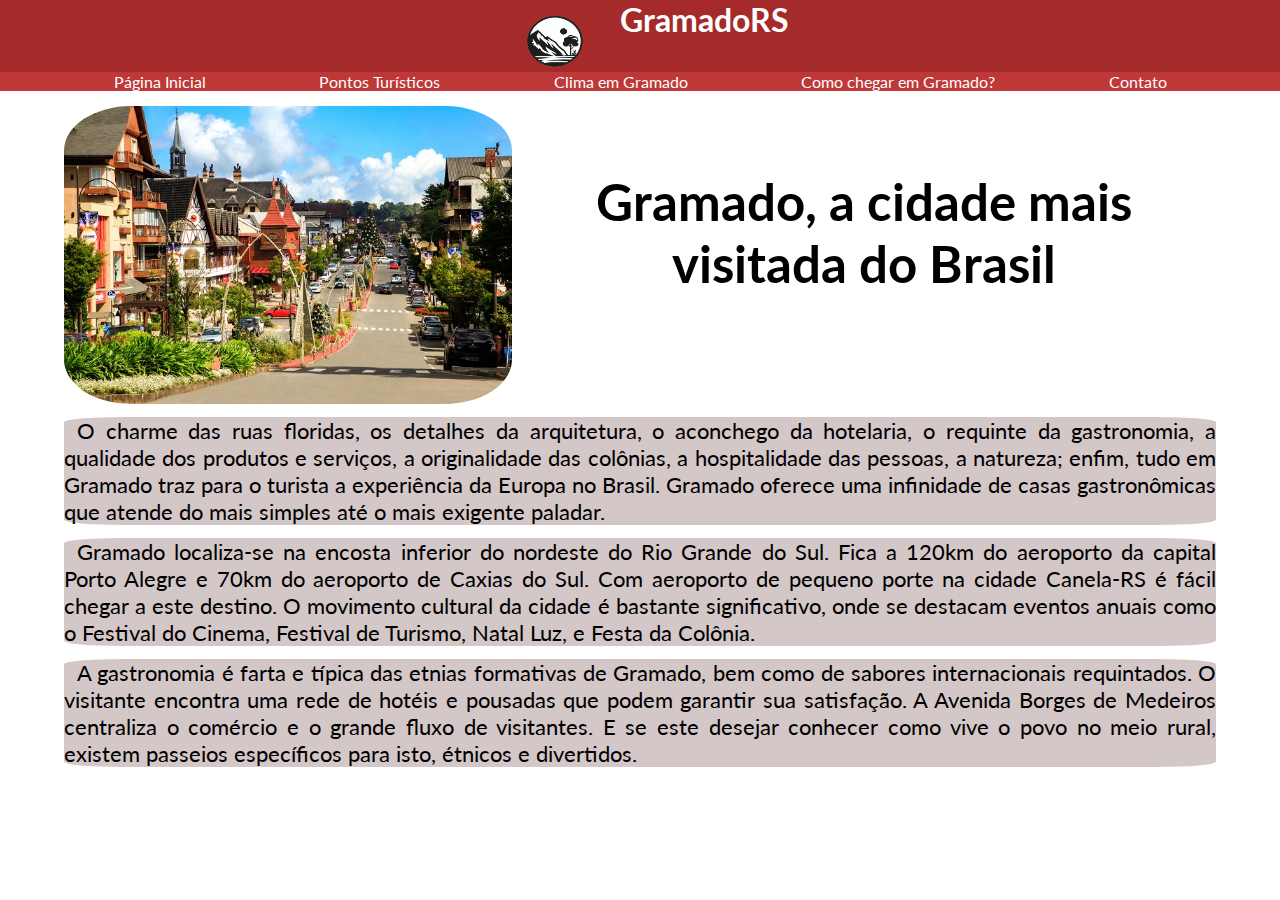
<file: index.html>
<!DOCTYPE html>
<html>
  <head>
    <meta charset="utf-8">
    <meta name="viewport" content="width=device-width, initial-scale=1.0">
    <link rel="stylesheet" type="text/css" href="estilo.css">
    <title>Gramado</title>
  </head>
  <body>
    <main>
    <header>
      <img src="imgs/logo.png" id="logo">
      <h1>GramadoRS</h1>
    </header>

    <nav class="abas">
      <ul>
        <li><a href="index.html"> Página Inicial </a></li>
        <li><a href="pturistico.html"> Pontos Turísticos </a></li>
        <li><a href="clima.html"> Clima em Gramado </a></li>
        <li><a href="chegar.html"> Como chegar em Gramado? </a></li>
        <li><a href="contato.html"> Contato </a></li>
      </ul>
    </nav>
    <div id="corpodoindex">
      <figure>
        <img src="imgs/gramado.jpg" class="imgspaginainicial" />
        <h1 id="h1principal">Gramado, a cidade mais visitada do Brasil</h1>
    </div>
        <div id="textoindex">
        <p class="descricaoindex">
          O charme das ruas floridas, os detalhes da arquitetura, o aconchego da
          hotelaria, o requinte da gastronomia, a qualidade dos produtos e serviços,
          a originalidade das colônias, a hospitalidade das pessoas, a natureza;
          enfim, tudo em Gramado traz para o turista a experiência da Europa no
          Brasil. Gramado oferece uma infinidade de casas gastronômicas que atende
          do mais simples até o mais exigente paladar.
        </p>
    
        <p class="descricaoindex">
          Gramado localiza-se na encosta inferior do nordeste do Rio Grande do Sul.
          Fica a 120km do aeroporto da capital Porto Alegre e 70km do aeroporto de
          Caxias do Sul. Com aeroporto de pequeno porte na cidade Canela-RS é fácil
          chegar a este destino. O movimento cultural da cidade é bastante
          significativo, onde se destacam eventos anuais como o Festival do Cinema,
          Festival de Turismo, Natal Luz, e Festa da Colônia.
        </p>
    
        <p class="descricaoindex">
          A gastronomia é farta e típica das etnias formativas de Gramado, bem como
          de sabores internacionais requintados. O visitante encontra uma rede de
          hotéis e pousadas que podem garantir sua satisfação. A Avenida Borges de
          Medeiros centraliza o comércio e o grande fluxo de visitantes. E se este
          desejar conhecer como vive o povo no meio rural, existem passeios
          específicos para isto, étnicos e divertidos.
        </p>
      </div>
      </figure>
  </main>
    <footer>

    </footer>
  </body>
</html>
</file>
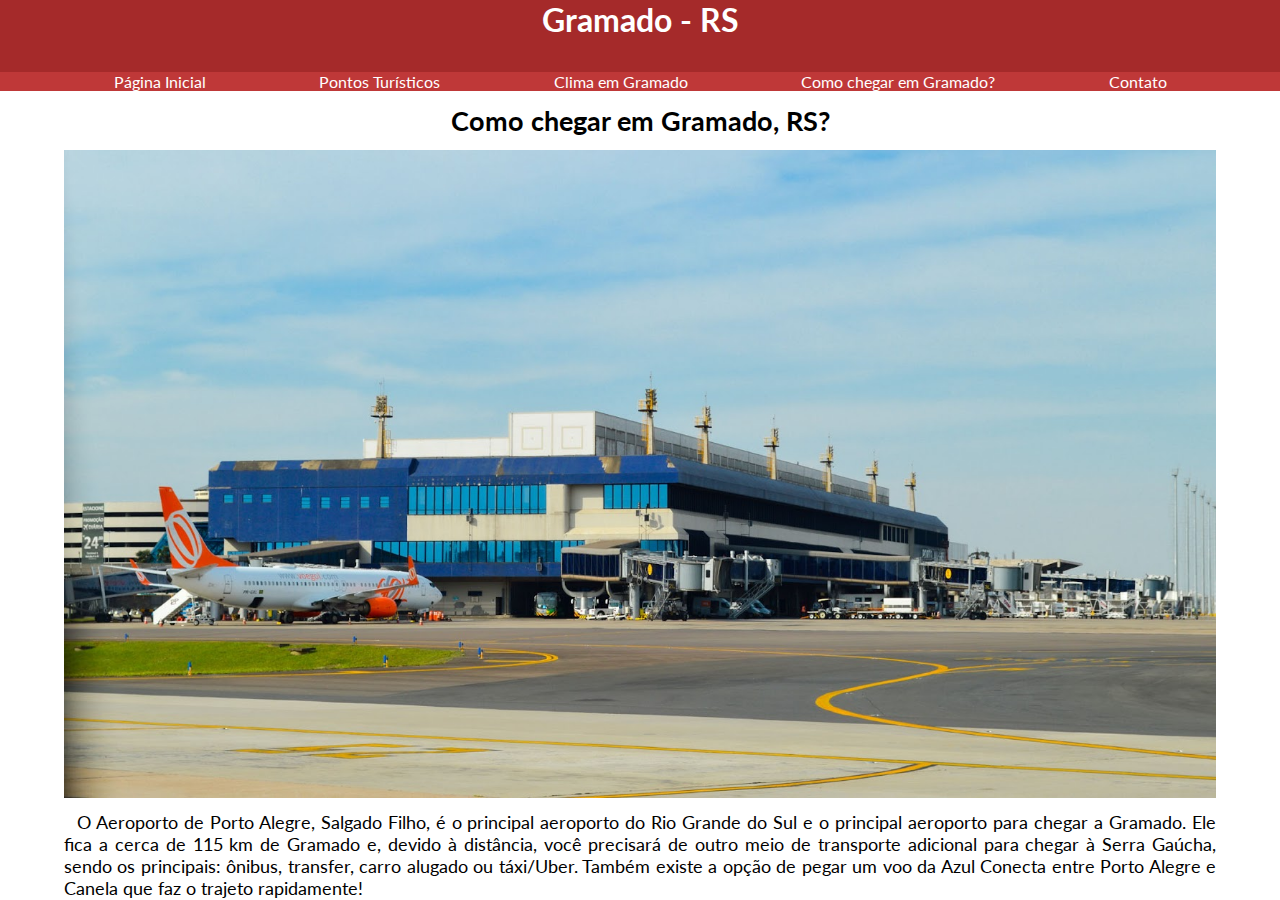
<file: chegar.html>
<!DOCTYPE html>
<html>
  <head>
    <meta charset="utf-8" />
    <meta name="viewport" content="width=device-width, initial-scale=1.0">
    <link rel="stylesheet" type="text/css" href="estilo.css" />
    <title>Atividade Jeferson W. G. Vargas</title>
  </head>
  <body>
    <header>
      <h1>Gramado - RS</h1>
    </header>
    
    <nav>
      <ul>
        <li><a href="index.html"> Página Inicial </a></li>
        <li><a href="pturistico.html"> Pontos Turísticos </a></li>
        <li><a href="clima.html"> Clima em Gramado </a></li>
        <li><a href="chegar.html"> Como chegar em Gramado? </a></li>
        <li><a href="contato.html"> Contato </a></li>
      </ul>
    </nav>

    <h2>Como chegar em Gramado, RS?</h2>

    <figure>
      <img src="/imgs/aeroo.jpg" alt="Imagem do Aeroporto de Porto Alegre com um avião à esquerda."/>
    </figure>
    <div>
      <p>
      O Aeroporto de Porto Alegre, Salgado Filho, é o principal aeroporto do Rio
      Grande do Sul e o principal aeroporto para chegar a Gramado. Ele fica a
      cerca de 115 km de Gramado e, devido à distância, você precisará de outro
      meio de transporte adicional para chegar à Serra Gaúcha, sendo os
      principais: ônibus, transfer, carro alugado ou táxi/Uber. Também existe a
      opção de pegar um voo da Azul Conecta entre Porto Alegre e Canela que faz
      o trajeto rapidamente!
    </p>
    </div>
    
  </body>
</html>
</file>
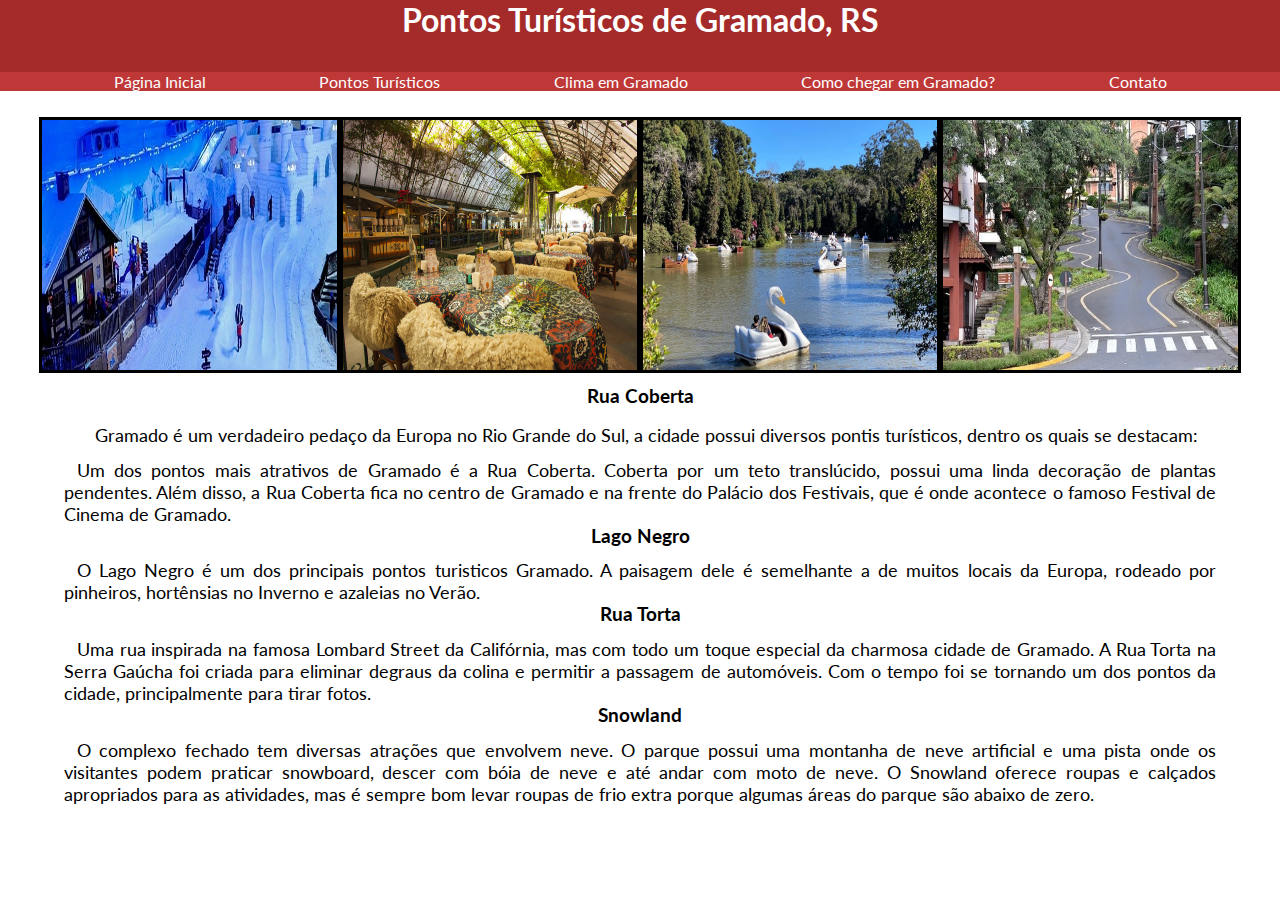
<file: pturistico.html>
<!DOCTYPE html>
<html>
  <head>
    <meta charset="utf-8" />
    <meta name="viewport" content="width=device-width, initial-scale=1.0">
    <link rel="stylesheet" type="text/css" href="estilo.css" />
    <title>Atividade Jeferson W. G. Vargas</title>
  </head>
  <body>
  <main>
    <header>
      <h1>Pontos Turísticos de Gramado, RS</h1>
    </header>
    <nav>
      <ul>
        <li><a href="index.html"> Página Inicial </a></li>
        <li><a href="pturistico.html"> Pontos Turísticos </a></li>
        <li><a href="clima.html"> Clima em Gramado </a></li>
        <li><a href="chegar.html"> Como chegar em Gramado? </a></li>
        <li><a href="contato.html"> Contato </a></li>
      </ul>
    </nav>
    <div id="corpodoturistico">
       <div>
         <figure id="imagensdoturistico">
           <img class="imagemturistica" id="imgturistica1" src="imgs/snowland.jpg" alt="figura" height="250" />
           <img class="imagemturistica" id="imgturistica2" src="imgs/rua.jpg" alt="figura" height="250" />
           <img class="imagemturistica" id="imgturistica3" src="imgs/lago.jpeg" alt="figura" height="250" />
          <img class="imagemturistica" id="imgturistica4" src="imgs/ruatorta.jpg" alt="figura" height="250" />
         </figure>
        </div>
      <div id="descricaoturisticoo">
      <p id="descricao">
        Gramado é um verdadeiro pedaço da Europa no Rio Grande do Sul, a cidade
        possui diversos pontis turísticos, dentro os quais se destacam:
      </p>
  
      <h3 id="ruacoberta">Rua Coberta</h3>
  
      
  
      <p>
        Um dos pontos mais atrativos de Gramado é a Rua Coberta. Coberta por um
        teto translúcido, possui uma linda decoração de plantas pendentes. Além
        disso, a Rua Coberta fica no centro de Gramado e na frente do Palácio dos
        Festivais, que é onde acontece o famoso Festival de Cinema de Gramado.
      </p>
  
      <h3>Lago Negro</h3>
  
      
  
      <p>
        O Lago Negro é um dos principais pontos turisticos Gramado. A paisagem
        dele é semelhante a de muitos locais da Europa, rodeado por pinheiros,
        hortênsias no Inverno e azaleias no Verão.
      </p>
  
      <h3>Rua Torta</h3>
  
      
  
      <p>
        Uma rua inspirada na famosa Lombard Street da Califórnia, mas com todo um
        toque especial da charmosa cidade de Gramado. A Rua Torta na Serra Gaúcha
        foi criada para eliminar degraus da colina e permitir a passagem de
        automóveis. Com o tempo foi se tornando um dos pontos da cidade,
        principalmente para tirar fotos.
      </p>
  
      <h3>Snowland</h3>
  
     
  
      <p>
        O complexo fechado tem diversas atrações que envolvem neve. O parque
        possui uma montanha de neve artificial e uma pista onde os visitantes
        podem praticar snowboard, descer com bóia de neve e até andar com moto de
        neve. O Snowland oferece roupas e calçados apropriados para as atividades,
        mas é sempre bom levar roupas de frio extra porque algumas áreas do parque
        são abaixo de zero.
      </p>
    </div>
    
  </main>
  </body>
</html>
</file>
<file: estilo.css>
@import url('https://fonts.googleapis.com/css2?family=Lato:wght@400;700;900&display=swap');

* {
    margin: 0;
    padding: 0;
  }
  
  body{
    height: 100%;
    width: 100%;
    font-family: lato;
    font-size: 16px;
  }

  main{
    height: 80vh;
    width: 100%;
  }
  
  h2 {
    padding: 1vw;
    text-align: center;
    font-size: 3ch;
  }
  
  #descricao {
    margin-top: 1vw;
  }

  header{
    justify-content: space-around;
    height: 8vh;
    width: 100%;
    background-color: brown;
    display: flex;
    color: white;
  }
  
  /* h1 {
    text-align: center;
    font-size: 6ch;
    margin: 0;
    padding: 0;
    width: 100vw;
  } */
  
  nav ul {
    display: flex;
    justify-content: space-evenly;
    list-style-type: none;
    margin: 0;
    background-color: rgba(173, 0, 0, 0.781);
    text-align: center;
  }
  
  nav ul li a {
    text-decoration: none;
    color: #ffffff;
    font-size: 1rem;
  }
  
  nav ul li a:hover {
    padding: 0px 10px 0px 10px;
    color: black;
    text-decoration: solid;
    transition: all 0.6s;
    background-color: white;
    border-radius: 10px;
  }
  
  div{
    text-align: justify;
    display: flex;
    flex-wrap: wrap;
    justify-content: center;
    max-width: 90vw;
    min-width: 50vw;
    box-sizing: border-box;
    margin: 0 auto;
  }
  
  p {
    font-size: 2ch;
    text-indent: 1vw;
    margin-top: 1VW;
  }
  
  figure{
    display: flex;
    justify-content: center;
  }
  
  figure img{
    width: 90vw;
  }

  .climaimg figure img{
    height: 50vh;
    width: 40vw;
    border-radius: 10px;
    margin-top: 5vh;
  }

  .climamain{
    height: 150vh;
    width: 95vw;
    justify-content: space-between;
  }

  .climaespec{
    margin-top: 3vh;
    font-size: 1.5rem;
    display: flex;
    flex-direction: row;
    flex-wrap: nowrap;
    border-radius: 10px;
    border: solid rgba(200, 0, 0, 1) 5px;
    height: 60vh;
    width: 95vw;
    background-color: rgba(173, 0, 0, 0.781);
  }


  climaespec p{
    margin-top: 6vh;
    text-align: justify;
  }

  footer{
    height: 20vh;
  }

  /* Diony */
  
  header{
    display: flex;
    justify-content: center;
  }
  #logo{
    margin-top: -20px;
    width: 10vw;
    height: 13vh;
  }

  #ruacoberta{
    margin-top: -2vw;
    position: absolute;

  }
  
  #descricaoturisticoo{
    display: flex;
    margin-top: 3vw;
    justify-content: center;
  }

  .imgspaginainicial {
    width: 35vw;
    border-radius: 15%;
  }

  #corpodoindex{
    width: 90vw;
    margin-top: 15px;
    display: flex;
    justify-content: left;
  }

  #textoindex{
    display: flex;
    font-size: 1.5vw;
  }
  .descricaoindex {
    background-color: rgb(212, 199, 199);
    border-radius: 5%;
  }

  #h1principal {
    font-size: 4vw;
    display: flex;
    text-align: center;
    margin-top: 5vw;
  }

  #imgturistica1{
    position: relative;
  }

  #imgturistica2{
    position: relative;
  }
  
  #imgturistica3{
    position: relative;
  }
  
  #imgturistica4{
    position: relative;
  }

  /* Diony */

  .imagemturistica{
    width: 23vw;
    border: 3px solid black ;
  }

  #imagensdoturistico{
    margin-top: 2vw;
    width: 80vw;
    display: flex;

  }
  .contato{
    width: fit-content;
    margin-top: 15vh;
    height: fit-content;
    display: flex;
    margin-bottom: 3vh;
    font-size: 2vw;
  }
  .contato div{
    display: grid;
    margin-top: 1vh;
    text-align: justify;
    justify-content: center;
  }
  .contato label{
    margin-right: 1vw;
  }
  .contato input{
    border-radius: 2px;
    border: none;
    height: 4vh;
    outline: solid 1px black;
    margin-top: 1px;
  }
  .botoesContato{
    width: 100%;
    display: flex;
    justify-content: center;
  }
  .botoesContato button{
    background-color: bisque;
    width: 5vw;
    height: 2vw;
  }
  .bodyContato{
    display: flex;
    justify-content: center;
  }
  input{
    height: 2vh;
    border-radius: 5px;
    outline: solid 1px black;
    border: none;
  }
</file>
